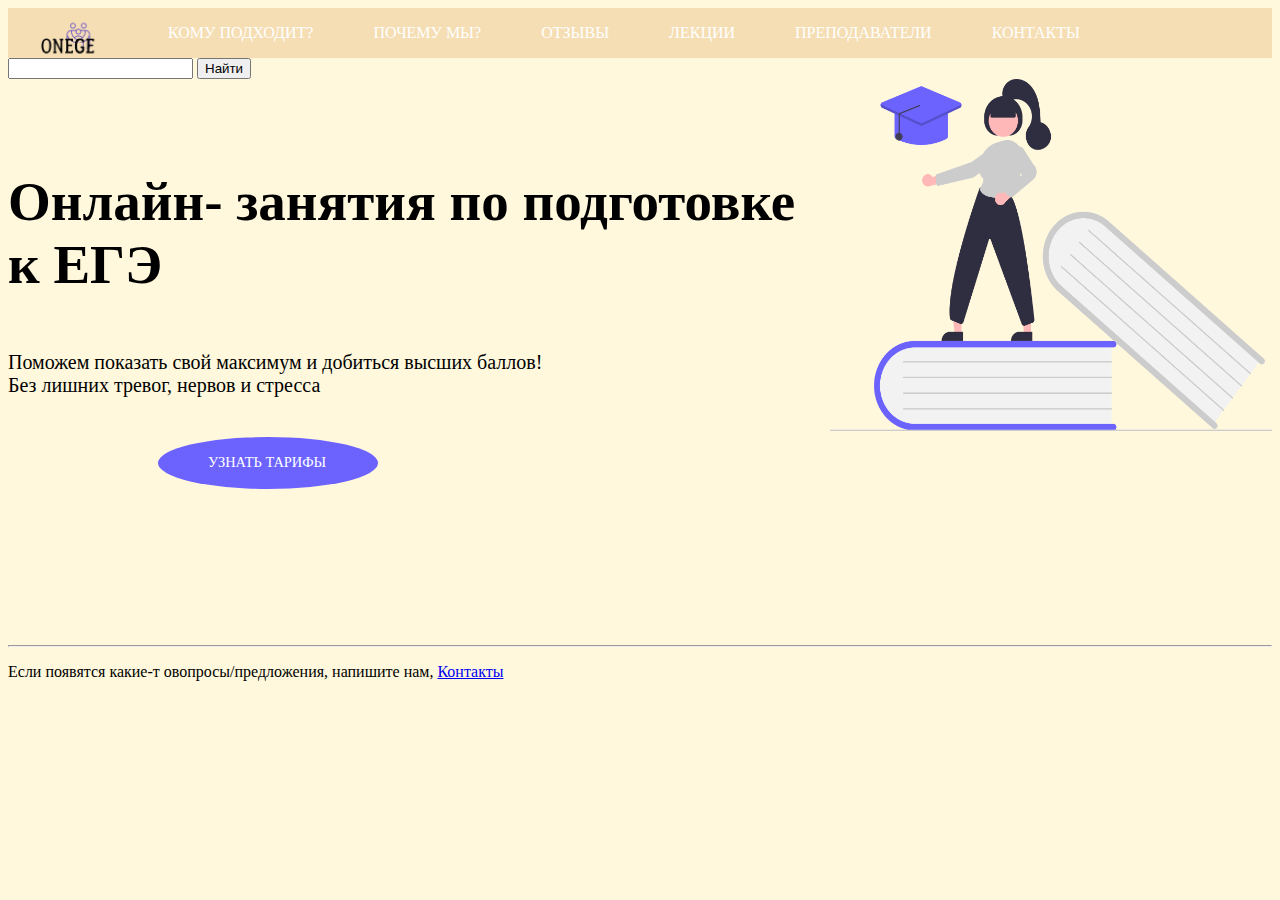
<file: index.html>
<!DOCTYPE html>
<html>
<head>
<title>Главная</title>
  <meta charset="utf-8">
  <link rel="stylesheet" href="css.css">
<style>
  
.p222{
  color: antiquewhite;
}
</style>
</head>
<body>
<div class="">
<!--шапка-->
  <div class="header-right bg">
    <ul class="mobile">
	  <li  ><a><img src="img/logo.png" width=70(px)  alt="логотип"> </a></li>
      <li class="po bg "><a href="2.html">Кому подходит?</a></li>
      <li class="po bg"><a href="3.html">Почему мы?</a></li>
      <li class="po bg"><a href="4.html">Отзывы</a></li>
      <li class="po bg"><a href="5.html">Лекции</a></li>
      <li class="po bg"><a href="7.html">Преподаватели</a></li>   
      <li class="po bg"><a href="8.html">Контакты</a></li>   
   </ul>
  </div>
 </div>
 <form>
  <input type="search">
  <input type="submit" value="Найти">
</form>
  <div>
  <img src="img/1.png" align="right" width="35%" height="32.5%" alt="человек и книга">
<br>
<br>
<p class="p"><b> Онлайн- занятия по
подготовке к ЕГЭ</b></p>
<p class="p1">  Поможем показать свой максимум и добиться высших баллов! 
<br>
Без лишних тревог, нервов и стресса
<div class="div1">
  <p ><a href="6.html">Узнать тарифы</a></p>
</div>

<br><br><br><br><br><br>
<hr>
<p> Если появятся какие-т овопросы/предложения, напишите нам, <a href="8.html">Контакты</a></p>
</div>
</body>
</html>
</file>
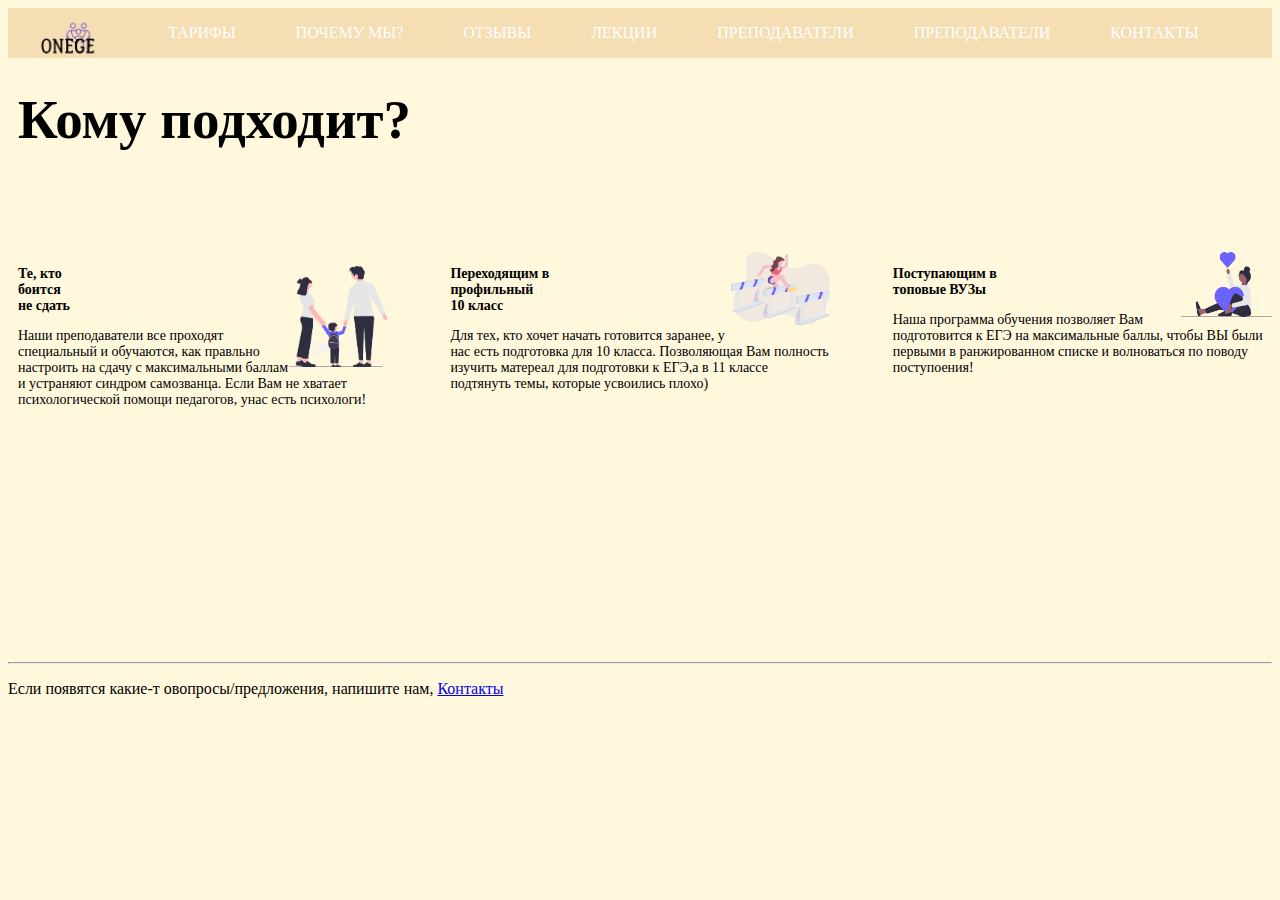
<file: 2.html>
<!DOCTYPE html>

<html>
<head>
  <title>Кому подходит</title>
<meta charset="utf-8">
<link rel="stylesheet" href="css.css">

</head>
<body>
<div>
    <div class="header-right bg">
    <ul>
	  <li class="po bg"><a href="index.html"><img src="img/logo.png" width=70(px) alt="логотип"> </a></li>
      <li class="po bg"><a href="6.html">Тарифы</a></li>
      <li class="po bg"><a href="3.html">Почему мы?</a></li>
      <li class="po bg"><a href="4.html">Отзывы</a></li>
      <li class="po bg"><a href="5.html">Лекции</a></li>  
      <li class="po bg"><a href="7.html">Преподаватели</a></li> 
      <li class="po bg"><a href="7.html">Преподаватели</a></li> 
      <li class="po bg"><a href="8.html">Контакты</a></li>    
   </ul>
  </div>
</div>
<div class=>  
<p class="p br" ><b>Кому подходит?</b></p>
<br>
<br>
<div class="header-right">
<div class="textcols">
	<div class="textcols-item">
		<div>
      <img src="img/2.png" align="right" width="26%" height="20%" alt="семья">
      <p style="padding:0 10px" ><b>Те, кто<br> боится <br>не сдать</b></p>
      <p style="padding:0 10px">Наши преподаватели все проходят специальный и обучаются, как правльно настроить на сдачу с максимальными баллам и устраняют синдром самозванца. Если Вам не хватает психологической помощи педагогов, унас есть психологи!</p>
    <br>

		</div>
	</div>
	<div class="textcols-item">
		<img src="img/3.png" align="right" width="26%" height="20%" alt="забег">
      <p  ><b>Переходящим в <br> профильный <br>10 класс</b></p>
      <p>Для тех, кто хочет начать готовится заранее, у нас есть подготовка для 10 класса. Позволяющая Вам полность изучить матереал для подготовки к ЕГЭ,а в 11 классе подтянуть темы, которые усвоились плохо)</p>
	</div>
	<div class="textcols-item">
    <img src="img/4.png" align="right" width="24%" height="18%" alt="поддержка">
    <p><b>Поступающим в  <br> топовые ВУЗы </b></p>
    <p>Наша программа обучения позволяет Вам подготовится к ЕГЭ на максимальные баллы, чтобы ВЫ были первыми в ранжированном списке и волноваться по поводу поступоения!</p>
	</div>
</div>
</div>
<br><br><br>
<br><br><br>
<br><br><br><br><br><br>
</div>
<hr>
<p> Если появятся какие-т овопросы/предложения, напишите нам, <a href="8.html">Контакты</a></p>
</body>
</html>
</file>
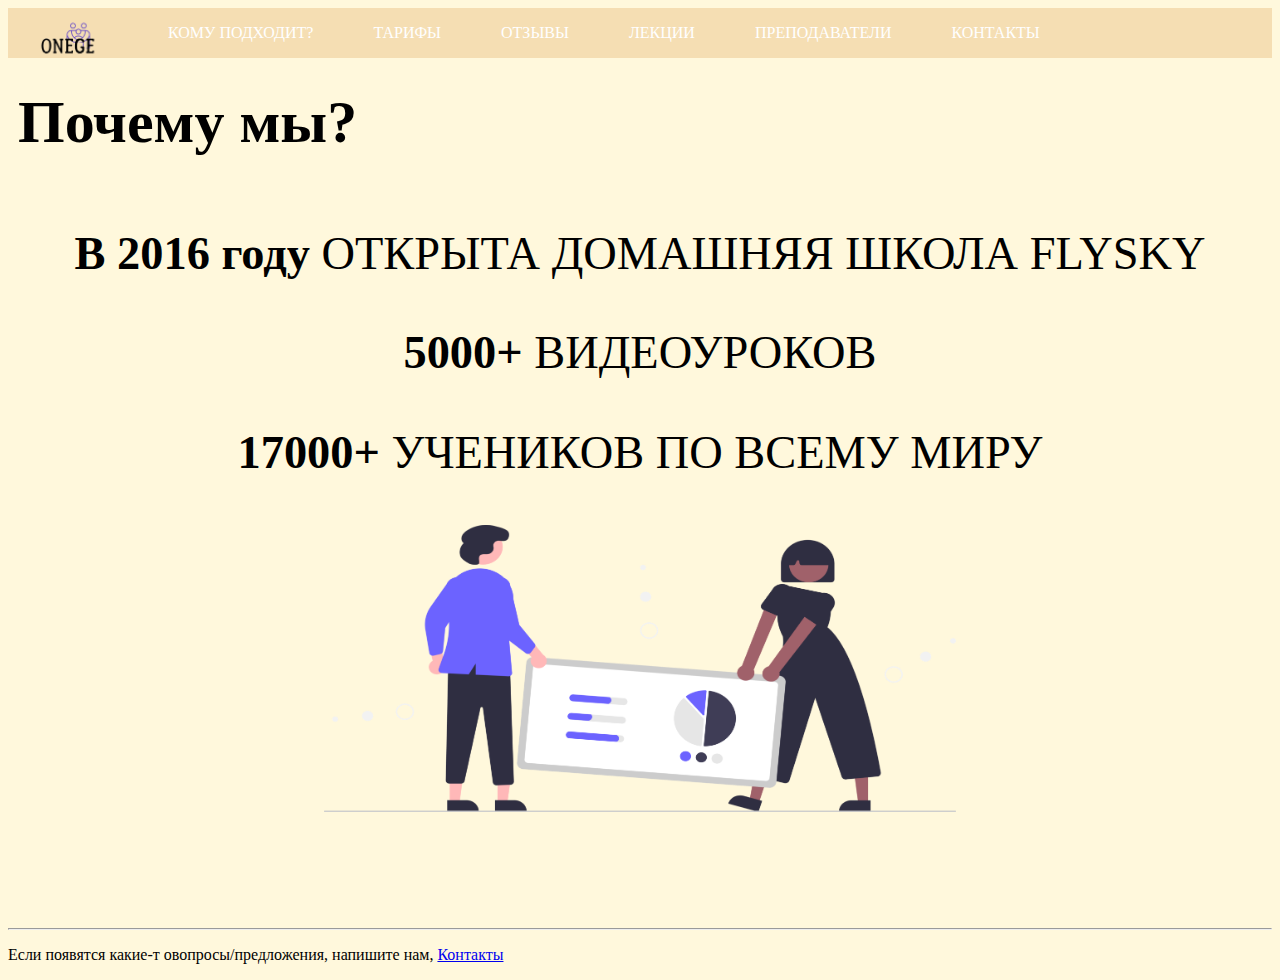
<file: 3.html>
<!DOCTYPE html>

<html>
<head>
  <title>Почему мы</title>
  <link rel="stylesheet" href="css.css">
<meta charset="utf-8">
</head>
<body>

    <div class="header-right bg">
    <ul>
	  <li class="po bg"><a href="index.html"><img src="img/logo.png"  width=70(px) alt="логотим"> </a></li>
      <li class="po bg"><a href="2.html">Кому подходит?</a></li>
      <li class="po bg"><a href="6.html">Тарифы</a></li>
      <li class="po bg"><a href="4.html">Отзывы</a></li>
      <li class="po bg"><a href="5.html">Лекции</a></li>
      <li class="po bg"><a href="7.html">Преподаватели</a></li>  
      <li class="po bg"><a href="8.html">Контакты</a></li>     
   </ul>

</div>
<div>
  <p class="P22 br" ><b>Почему мы?</b>
  </p>
<p>
  <p class="p4"><b>В 2016 году</b>
    ОТКРЫТА ДОМАШНЯЯ ШКОЛА FLYSKY
  </p>
  <p class="p4"><b>5000+</b>
    ВИДЕОУРОКОВ
  </p>
  <p class="p4"><b>17000+</b>
    УЧЕНИКОВ 
    ПО ВСЕМУ МИРУ
  </p>

</p>
<img class="center-pic" src="img/5.png"  width="50%" height="30%" alt="анаоитика">
</div>
<br><br><br><br><br><br>
<hr>
<p> Если появятся какие-т овопросы/предложения, напишите нам, <a href="8.html">Контакты</a></p>

</body>
</html>
</file>
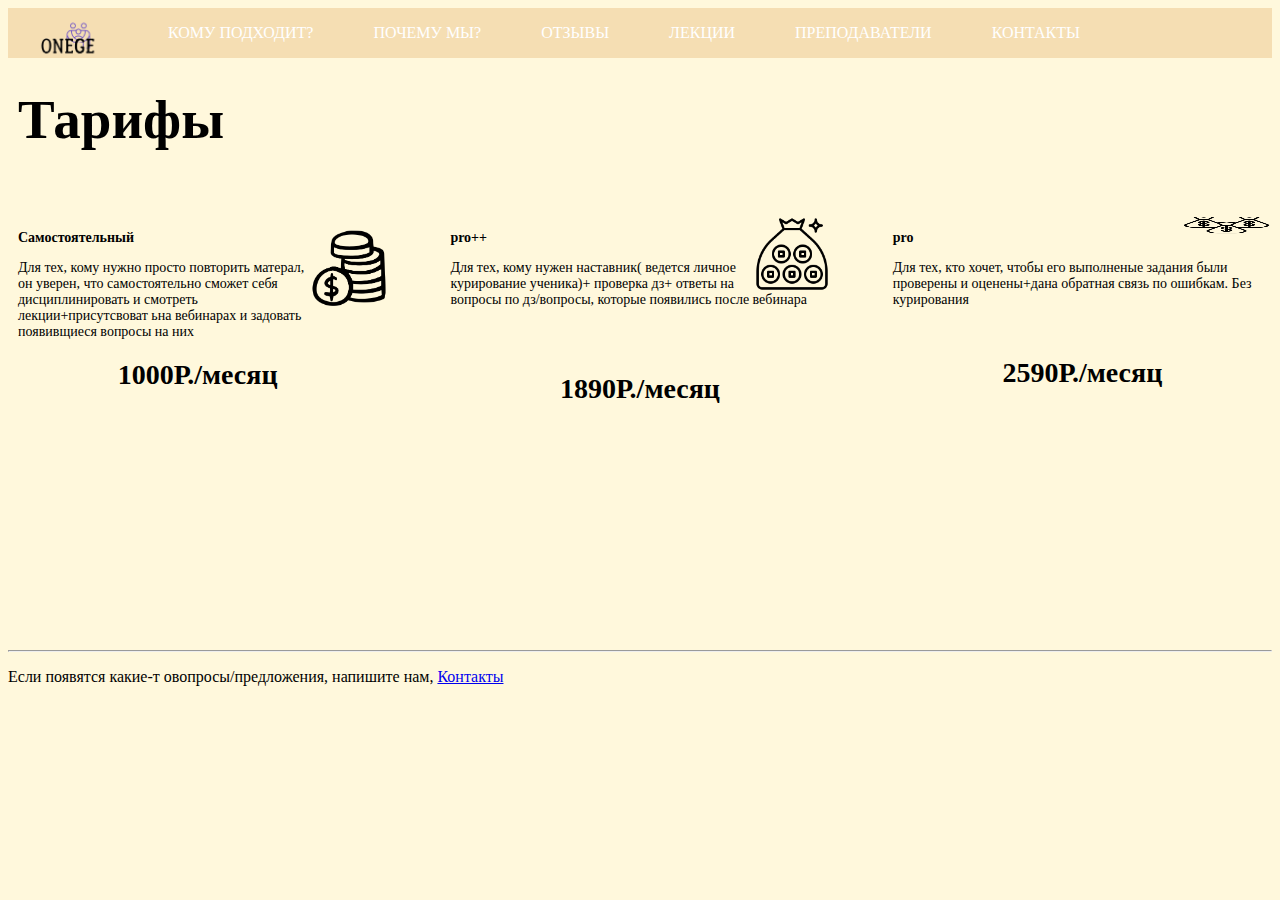
<file: 6.html>
<!DOCTYPE html>

<html>
<head>
  <title>тарифы</title>
<meta charset="utf-8">
<link rel="stylesheet" href="css.css">

</head>
<body>

    <div class="header-right bg">
    <ul>
	  <li class="po bg"><a href="index.html"><img src="img/logo.png" width=70(px) alt="логотип"> </a></li>
      <li class="po bg"><a href="2.html">Кому подходит?</a></li>
      <li class="po bg"><a href="3.html">Почему мы?</a></li>
      <li class="po bg"><a href="4.html">Отзывы</a></li>
      <li class="po bg"><a href="5.html">Лекции</a></li>   
      <li class="po bg"><a href="7.html">Преподаватели</a></li>
      <li class="po bg"><a href="8.html">Контакты</a></li>    
   </ul>
  </div>

<p class="p br"><b>Тарифы</b></p>


<div>
<div class="textcols">
	<div class="textcols-item">
		<div>
      <img src="img/mo1.png" align="right" width="20%" alt="монета">
      <p style="padding:0 10px" ><b>Самостоятельный</b></p>
      <p style="padding:0 10px">Для тех, кому нужно просто повторить матерал, он уверен, что самостоятельно сможет себя дисциплинировать и смотреть лекции+присутсвоват ьна вебинарах и задовать появивщиеся вопросы на них</p>
      <h1 align="center">1000Р./месяц</h1>
    <br>
		</div>
	</div>
	<div class="textcols-item">
		<img src="img/mo2.png" align="right" width="20%" alt="мешок денег">
      <p  ><b>pro++</b></p>
      <p>Для тех, кому нужен наставник( ведется личное курирование ученика)+ проверка дз+ ответы на вопросы по дз/вопросы, которые появились после вебинара</p>
     <br>
     <br>
      <h1 align="center">1890Р./месяц</h1>
    </div>
	<div class="textcols-item">
    <img src="img/mo3.png" align="right" width="24%" height="18" alt="3 мешка денег">
    <p><b>pro</b></p>
    <p>Для тех, кто хочет, чтобы его выполненые задания были проверены и оценены+дана обратная связь по ошибкам. Без курирования</p>
    <br>
    <h1 align="center">2590Р./месяц</h1>
  </div>
</div>
</div>
<br><br><br>
<br><br><br>
<br><br><br><br><br><br>
<hr>
<p> Если появятся какие-т овопросы/предложения, напишите нам, <a href="8.html">Контакты</a></p>
</body>
</html>
</file>
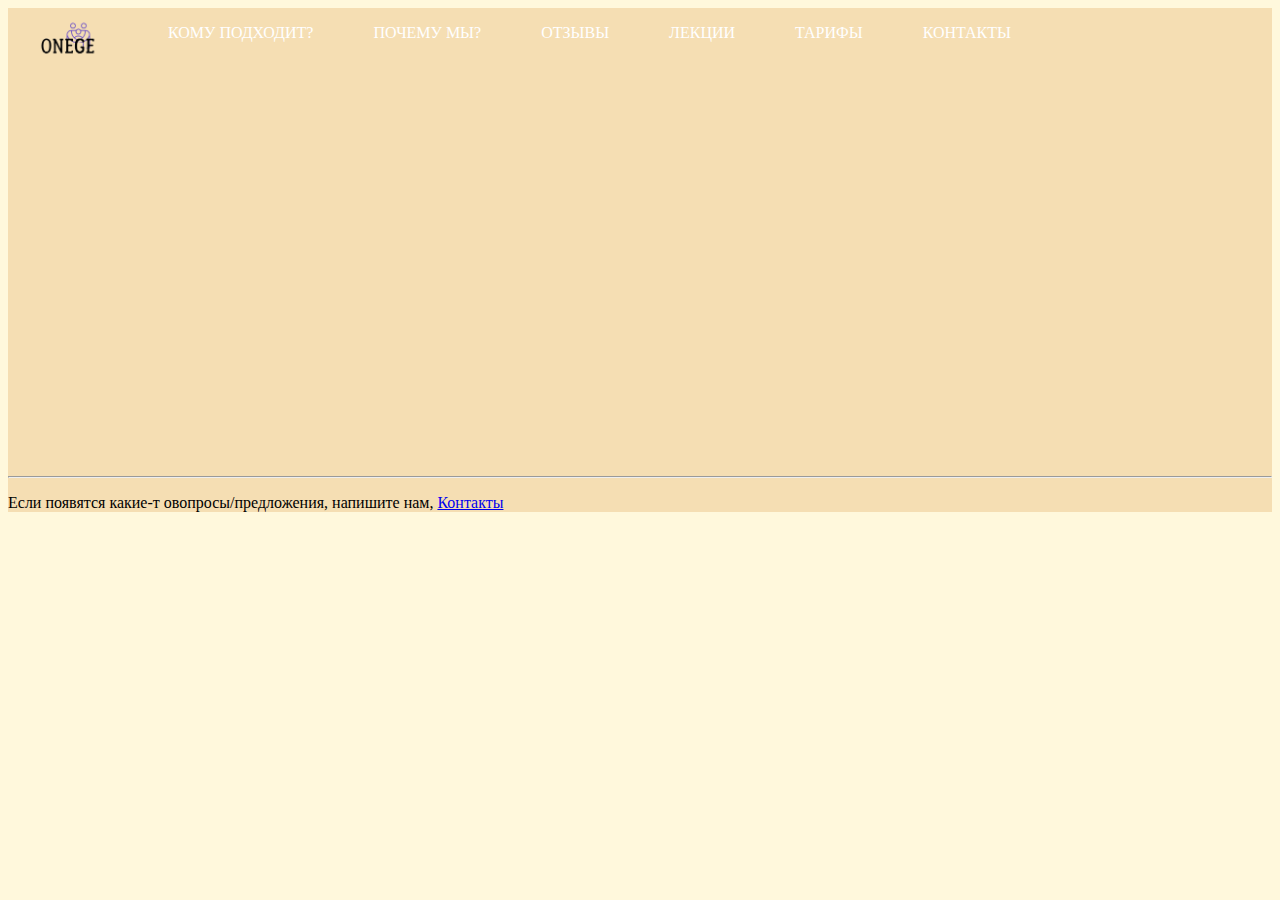
<file: 7.html>
<!DOCTYPE html>

<html>
<head>
  <title>преподы</title>
<meta charset="utf-8">
<link rel="stylesheet" href="css.css">
<link rel="stylesheet" href="slider.css">
</head>
<body class="body1">
	<div class="header-right bg">
    <ul>
	  <li class="po bg"><a href="index.html"><img src="img/logo.png" width=70(px) alt="монета"> </a></li>
      <li class="po bg"><a href="2.html">Кому подходит?</a></li>
      <li class="po bg"><a href="3.html">Почему мы?</a></li>
      <li class="po bg"><a href="4.html">Отзывы</a></li>
      <li class="po bg"><a href="5.html">Лекции</a></li>   
      <li class="po bg"><a href="6.html">Тарифы</a></li> 
      <li class="po bg"><a href="8.html">Контакты</a></li>   
   </ul>
<br>

<!-- СЛАЙДЕР-->

<div class="container_slider_css">
	<img class="photo_slider_css" src="img/y1.jpg" alt=" Фото не поддерживается вашим браузером">
	<img class="photo_slider_css" src="img/y2.jpg" alt=" Фото не поддерживается вашим браузером">
	<img class="photo_slider_css" src="img/y3.jpg" alt=" Фото не поддерживается вашим браузером">
	<img class="photo_slider_css" src="img/y4.jpg" alt=" Фото не поддерживается вашим браузером">
	<img class="photo_slider_css" src="img/y5.jpg" alt=" Фото не поддерживается вашим браузером">
  </div>
<hr>
<p> Если появятся какие-т овопросы/предложения, напишите нам, <a href="8.html">Контакты</a></p>
</body>
</html>
</file>
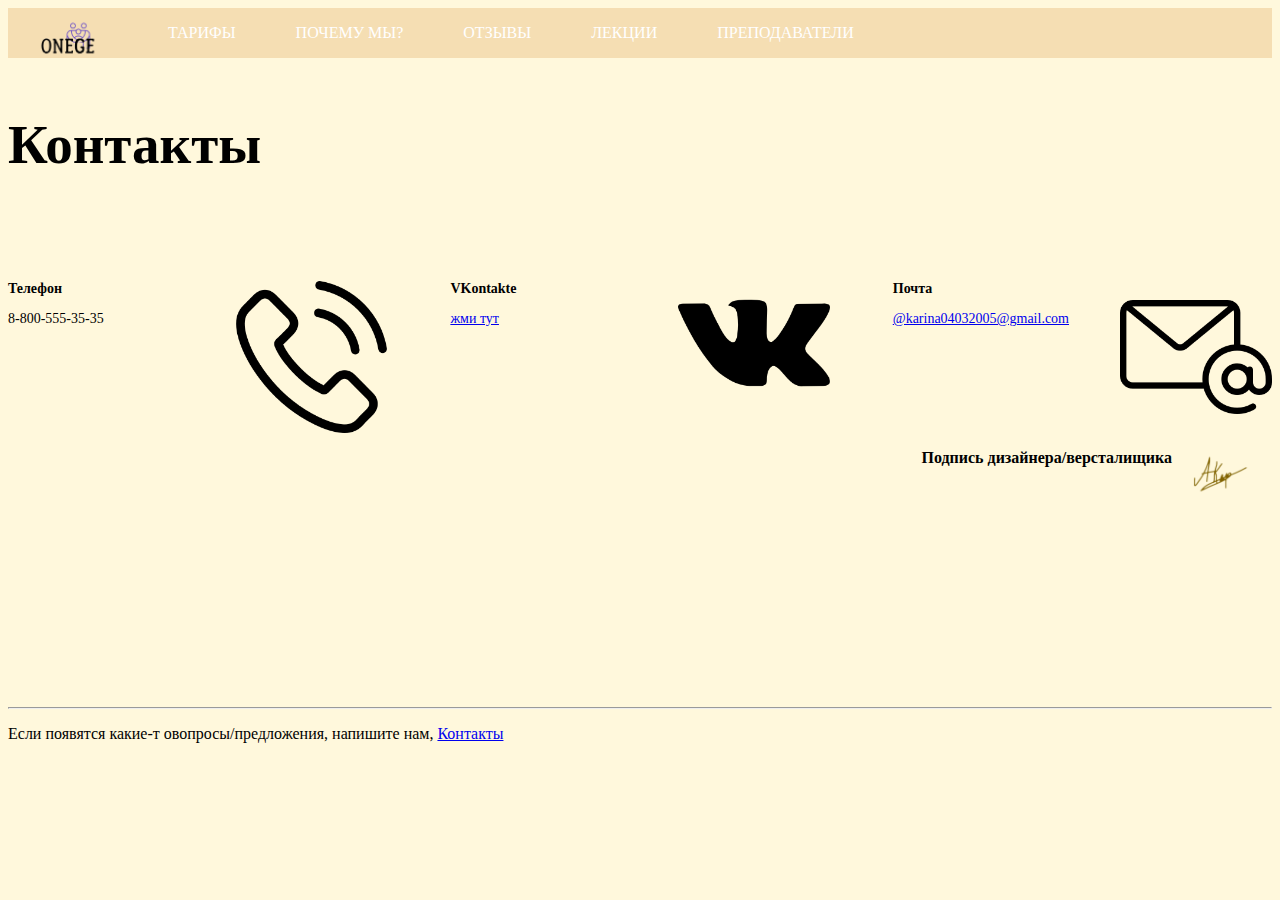
<file: 8.html>
<!DOCTYPE html>

<html>
<head>
  <title> Контакты</title>
<meta charset="utf-8">
<link rel="stylesheet" href="css.css">

</head>
<body>
    <div class="header-right bg">
    <ul>
	  <li class="po bg"><a href="index.html"><img src="img/logo.png" width=70(px) alt="монета"> </a></li>
      <li class="po bg"><a href="6.html">Тарифы</a></li>
      <li class="po bg"><a href="3.html">Почему мы?</a></li>
      <li class="po bg"><a href="4.html">Отзывы</a></li>
      <li class="po bg"><a href="5.html">Лекции</a></li>  
      <li class="po bg"><a href="7.html">Преподаватели</a></li>    
   </ul>
</div>
<p class="p"><b>Контакты</b></p>
<br>
<br>

<div>
<div class="textcols">
	<div class="textcols-item">
		<div>
      <img src="img/te.png" align="right" width="40%" alt="телефон">
      <p  ><b>Телефон</b></p>
      <p>8-800-555-35-35</p>
    <br>

		</div>
	</div>
	<div class="textcols-item">
    <img src="img/vk.png" align="right" width="40%" alt="ВК">
    <p  ><b>VKontakte</b></p>
    <p><a href="https://vk.com/a_kaina_r?ysclid=le6ulkwn3s788871765">жми тут</a></p></div>
	<div class="textcols-item">
    <div>
      <img src="img/em.png" align="right" width="40%" alt="почта">
      <p ><b>Почта</b></p>
      <p><a href="@karina04032005@gmail.com">@karina04032005@gmail.com</a></p>
    <br>

		</div>
</div>
</div>
<div>
  <a href="https://t.me/a_kaina_r"><img src="img/pod.png" align="right" width="100" alt="Ахмарова Карина"></a>
      <p align="right"><b>Подпись дизайнера/версталищика</b></p>
  </div>
<br><br><br>
<br><br><br>
<br><br><br><br><br><br>

<hr>
<p> Если появятся какие-т овопросы/предложения, напишите нам, <a href="8.html">Контакты</a></p>
</div>
</body>
</html>
</file>
<file: css.css>
@media screen  and(max-width: 650px) {
.header a{
  float: none;
  display: block;
  text-align: left;
  
}
  .header-right {
    float: none;
  }
 
}
.bg { 
  background-color: #F5DEB3;
   
   
}



body {
	background-color:#FFF8DC;
	}
	
nav {
  width:1280px;
  margin: 0 auto;
}

nav:before{
  content:''; 
  display:block;
  height:50px;
  width:100%;
  background:#F5DEB3;
  position:absolute;
  left:0;
  z-index:-1;
}

ul{
  margin:0;
  padding:0;
  list-style:none;
  height:50px;
}

ul li{
  float:left;
}
.oo{
vertical-align:middle
}

ul li a{
  color:#fff;
  display:block;
  height:50px;
  padding:0 30px;
  text-transform:uppercase;
  text-decoration:none;
  line-height:50px;
}

.po:hover{
  background:#DEB887;
}
.p{
    font-size: 55px;
}
.p1{
    font-size: 20px;
	
}
.P22 { text-align: left;
  font-size: 60px
}
.div1 {
  background-color: #6c63ff;
  width: 220px;
  height: 52px;
  margin: 40px  150px;
  border-radius: 60%;
  color: white;
  font-size: 0.9em;
  left:0;
}
.p2 {
  text-align: center;
  padding-top: 3%;
  font-size: 1.9em
}

.textcols {
	white-space: nowrap;
	font-size: 0;
}
.textcols-item {
	white-space: normal;	
	display: inline-block;
	width: 30%;
	vertical-align: top;
	margin-right: 5%;
	font-size: 14px;
}
.textcols .textcols-item:last-child {
	margin-right: 0 ;
}
.p4{
  text-align: center;
  padding-top: 3%;
  font-size: 2.9em;
  padding:0 30px;
}
.p5{
  text-align: center;
  padding-top: 3%;
  font-size: 1.0em;
  padding:0 20px;
}
.center-pic{
display:block;
margin:auto;
}
.right-pic{
display:block;
margin-right:0;
}


.div1 a {
  text-transform:uppercase;
  text-decoration:none;
  color:#fff;
  height:1140px;
  padding:0 50px 20px;
  line-height:50px;
}

.br {
  margin: left;
  overflow: hidden;
  word-wrap: break-word;
  padding: 10px;

  margin-top: 20px;
  position: relative;
  width: 90%;
  max-width: 600px;
}
</file>
<file: slider.css>
/*СЛАЙДЕР*/
.container_slider_css{margin:50px auto;width:500px;height:300px;overflow:hidden;position:relative}
.photo_slider_css{position:absolute;animation:round 13s infinite;opacity:0;width:100%}
@keyframes round {
25%{opacity:1}
40%{opacity:0}
}
img:nth-child(1){animation-delay:12s}
img:nth-child(2){animation-delay:8s}
img:nth-child(3){animation-delay:4s}
img:nth-child(4){animation-delay:0}
@media(min-width:0px) and (max-width:320px) {
.container_slider_css{width:80%;height:190px}
}
@media(min-width:321px) and (max-width:480px) {
.container_slider_css{width:80%;height:190px}
}
</file>
